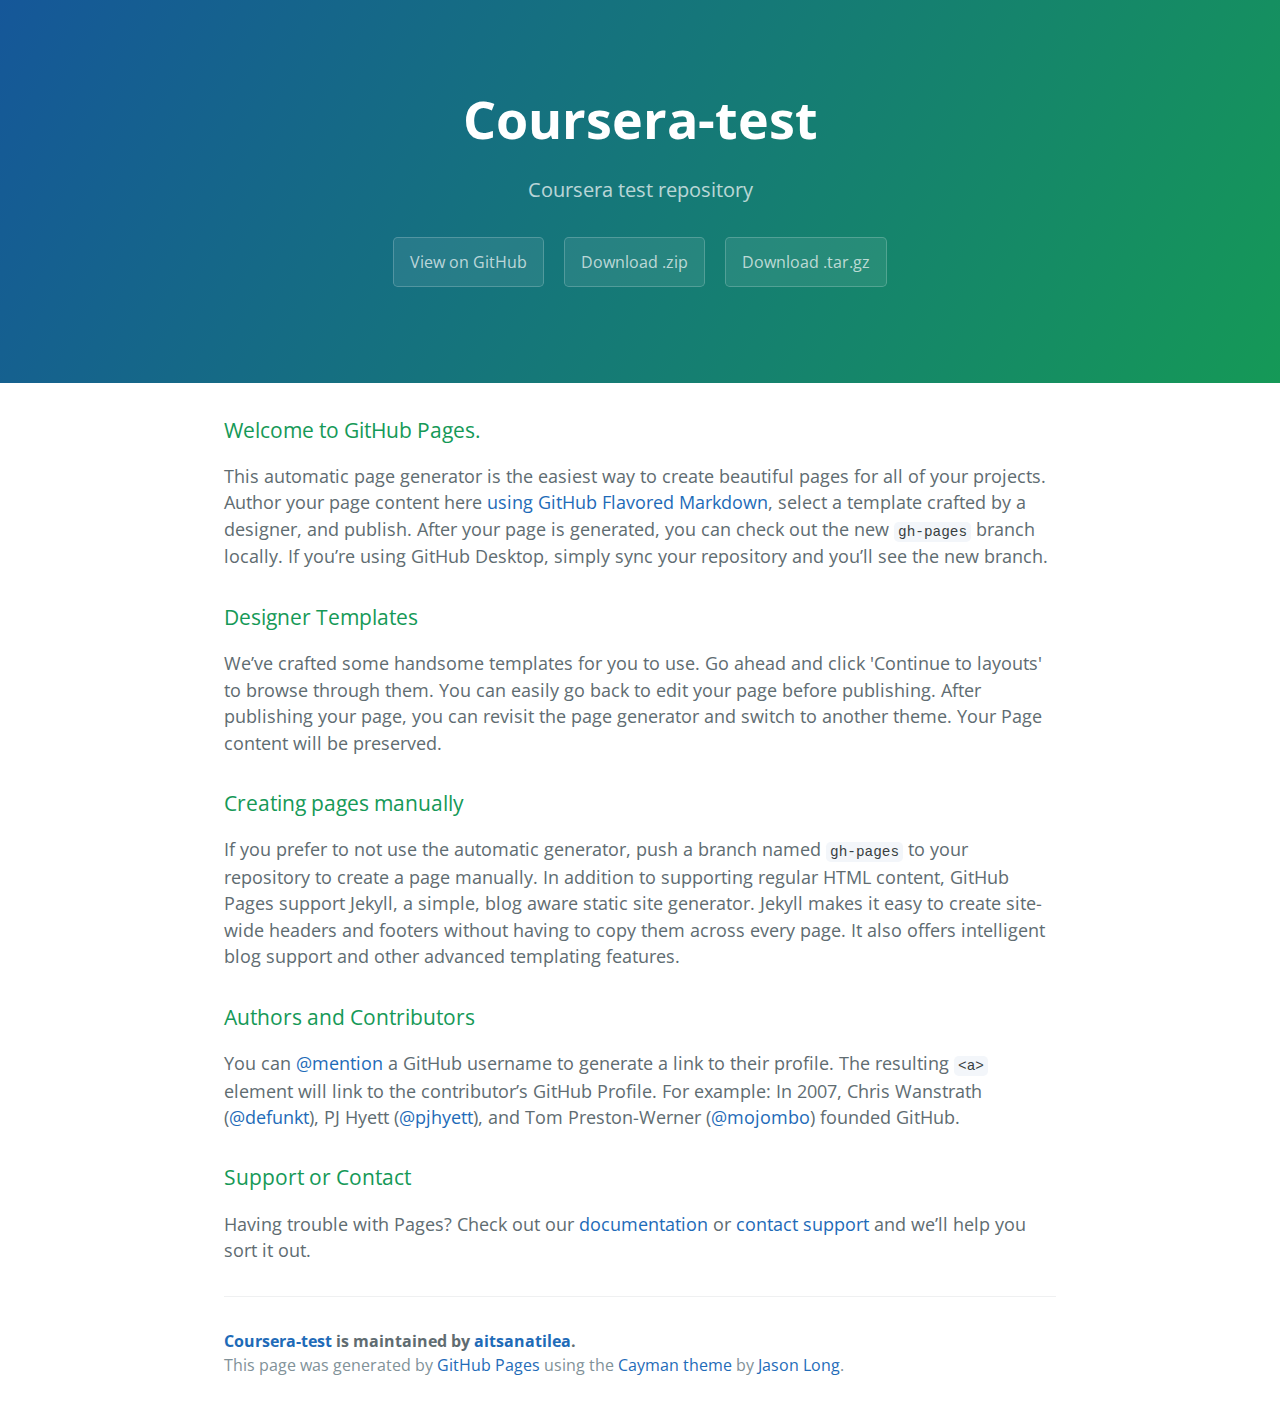
<file: index.html>
<!DOCTYPE html>
<html lang="en-us">
  <head>
    <meta charset="UTF-8">
    <title>Coursera-test by aitsanatilea</title>
    <meta name="viewport" content="width=device-width, initial-scale=1">
    <link rel="stylesheet" type="text/css" href="stylesheets/normalize.css" media="screen">
    <link href='https://fonts.googleapis.com/css?family=Open+Sans:400,700' rel='stylesheet' type='text/css'>
    <link rel="stylesheet" type="text/css" href="stylesheets/stylesheet.css" media="screen">
    <link rel="stylesheet" type="text/css" href="stylesheets/github-light.css" media="screen">
  </head>
  <body>
    <section class="page-header">
      <h1 class="project-name">Coursera-test</h1>
      <h2 class="project-tagline">Coursera test repository</h2>
      <a href="https://github.com/aitsanatilea/coursera-test" class="btn">View on GitHub</a>
      <a href="https://github.com/aitsanatilea/coursera-test/zipball/master" class="btn">Download .zip</a>
      <a href="https://github.com/aitsanatilea/coursera-test/tarball/master" class="btn">Download .tar.gz</a>
    </section>

    <section class="main-content">
      <h3>
<a id="welcome-to-github-pages" class="anchor" href="#welcome-to-github-pages" aria-hidden="true"><span aria-hidden="true" class="octicon octicon-link"></span></a>Welcome to GitHub Pages.</h3>

<p>This automatic page generator is the easiest way to create beautiful pages for all of your projects. Author your page content here <a href="https://guides.github.com/features/mastering-markdown/">using GitHub Flavored Markdown</a>, select a template crafted by a designer, and publish. After your page is generated, you can check out the new <code>gh-pages</code> branch locally. If you’re using GitHub Desktop, simply sync your repository and you’ll see the new branch.</p>

<h3>
<a id="designer-templates" class="anchor" href="#designer-templates" aria-hidden="true"><span aria-hidden="true" class="octicon octicon-link"></span></a>Designer Templates</h3>

<p>We’ve crafted some handsome templates for you to use. Go ahead and click 'Continue to layouts' to browse through them. You can easily go back to edit your page before publishing. After publishing your page, you can revisit the page generator and switch to another theme. Your Page content will be preserved.</p>

<h3>
<a id="creating-pages-manually" class="anchor" href="#creating-pages-manually" aria-hidden="true"><span aria-hidden="true" class="octicon octicon-link"></span></a>Creating pages manually</h3>

<p>If you prefer to not use the automatic generator, push a branch named <code>gh-pages</code> to your repository to create a page manually. In addition to supporting regular HTML content, GitHub Pages support Jekyll, a simple, blog aware static site generator. Jekyll makes it easy to create site-wide headers and footers without having to copy them across every page. It also offers intelligent blog support and other advanced templating features.</p>

<h3>
<a id="authors-and-contributors" class="anchor" href="#authors-and-contributors" aria-hidden="true"><span aria-hidden="true" class="octicon octicon-link"></span></a>Authors and Contributors</h3>

<p>You can <a href="https://help.github.com/articles/basic-writing-and-formatting-syntax/#mentioning-users-and-teams" class="user-mention">@mention</a> a GitHub username to generate a link to their profile. The resulting <code>&lt;a&gt;</code> element will link to the contributor’s GitHub Profile. For example: In 2007, Chris Wanstrath (<a href="https://github.com/defunkt" class="user-mention">@defunkt</a>), PJ Hyett (<a href="https://github.com/pjhyett" class="user-mention">@pjhyett</a>), and Tom Preston-Werner (<a href="https://github.com/mojombo" class="user-mention">@mojombo</a>) founded GitHub.</p>

<h3>
<a id="support-or-contact" class="anchor" href="#support-or-contact" aria-hidden="true"><span aria-hidden="true" class="octicon octicon-link"></span></a>Support or Contact</h3>

<p>Having trouble with Pages? Check out our <a href="https://help.github.com/pages">documentation</a> or <a href="https://github.com/contact">contact support</a> and we’ll help you sort it out.</p>

      <footer class="site-footer">
        <span class="site-footer-owner"><a href="https://github.com/aitsanatilea/coursera-test">Coursera-test</a> is maintained by <a href="https://github.com/aitsanatilea">aitsanatilea</a>.</span>

        <span class="site-footer-credits">This page was generated by <a href="https://pages.github.com">GitHub Pages</a> using the <a href="https://github.com/jasonlong/cayman-theme">Cayman theme</a> by <a href="https://twitter.com/jasonlong">Jason Long</a>.</span>
      </footer>

    </section>

  
  </body>
</html>
</file>
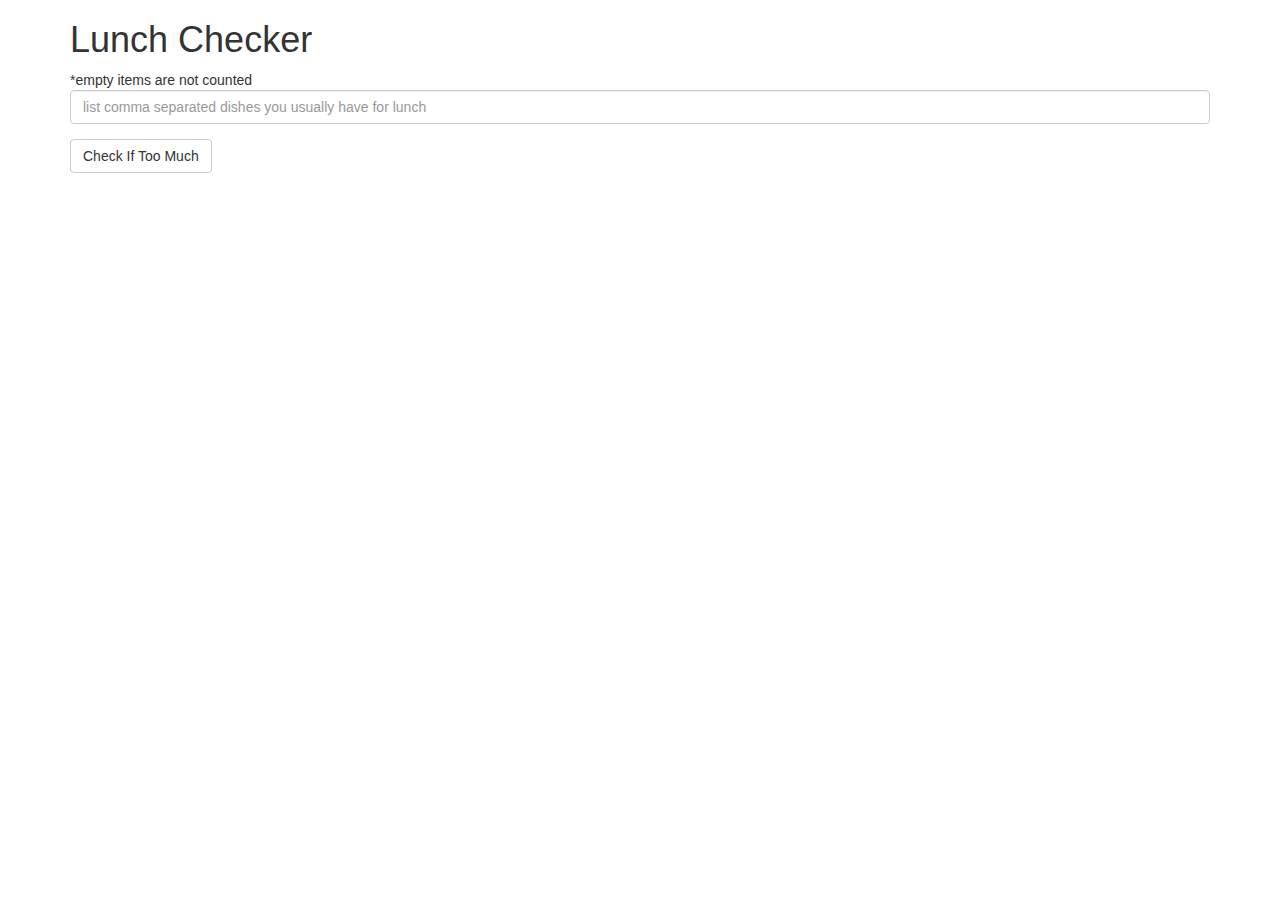
<file: assignment1/index.html>
<!doctype html>
<html lang="en" ng-app='LunchCheck'>
  <head>
    <title>Lunch Checker</title>
    <meta name="viewport" content="width=device-width, initial-scale=1">
    <script src="angular.min.js"></script>
    <script src="app.js"></script>
    <link rel="stylesheet" href="styles/bootstrap.min.css">
    <style>
      .message { font-size: 1.3em; font-weight: bold; }
    </style>
  </head>
<body>
   <div class="container" ng-controller='LunchCheckController'>
     <h1>Lunch Checker</h1>
         <div>*empty items are not counted</div>
         <div class="form-group">
             <input id="lunch-menu" type="text"
             placeholder = "list comma separated dishes you usually have for lunch"
             ng-model="name"
             class="form-control">
         </div>
         <div class="form-group">
             <button class="btn btn-default" ng-click="countItems()">Check If Too Much</button>
         </div>
         <div class="form-group message">
           {{myMessage}}
         </div>
   </div>

</body>
</html>
</file>
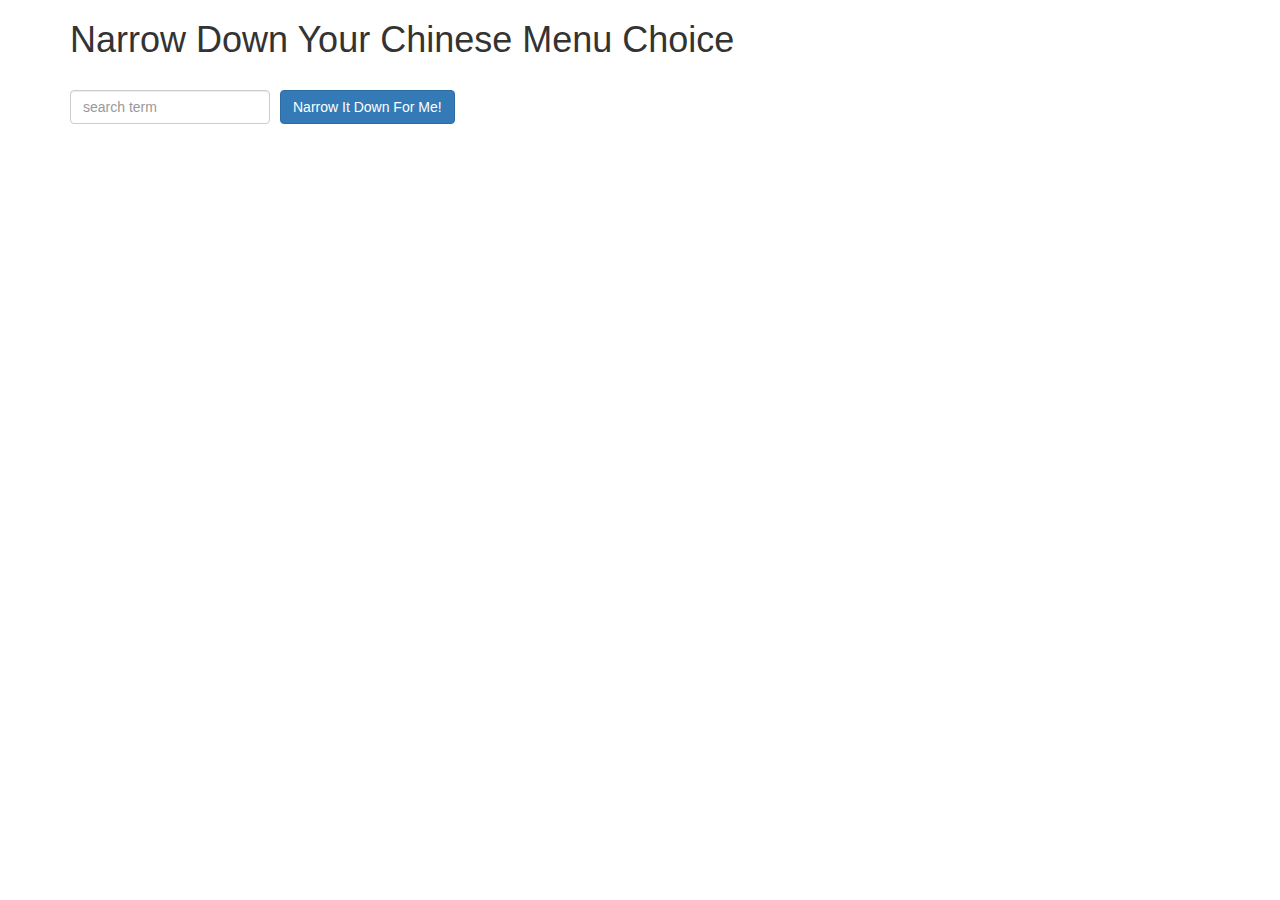
<file: assignment3/index.html>
<!doctype html>
<html ng-app='NarrowItDownApp' lang="en">
  <head>
    <title>Narrow Down Your Menu Choice</title>
    <meta charset="utf-8">
    <meta name="viewport" content="width=device-width, initial-scale=1">
    <link rel="stylesheet" href="styles/bootstrap.min.css">
    <link rel="stylesheet" href="styles/styles.css">
    <script src="angular.min.js"></script>
    <script src="app.js"></script>
  </head>
<body ng-controller = 'NarrowItDownController as ctrl'>
   <div  class="container">
    <h1>Narrow Down Your Chinese Menu Choice</h1>

    <div class="form-group">
      <input type="text" placeholder="search term" class="form-control" ng-model="ctrl.searchTerm">
    </div>
    <div class="form-group narrow-button">
      <button class="btn btn-primary" ng-click="ctrl.getMatchedMenuItems(ctrl.searchTerm)">Narrow It Down For Me!</button>
    </div>
  </div>
  <found-items  found="ctrl.found" on-remove="ctrl.removeItem(index)" message="ctrl.message"></found-items>

</body>
</html>
</file>
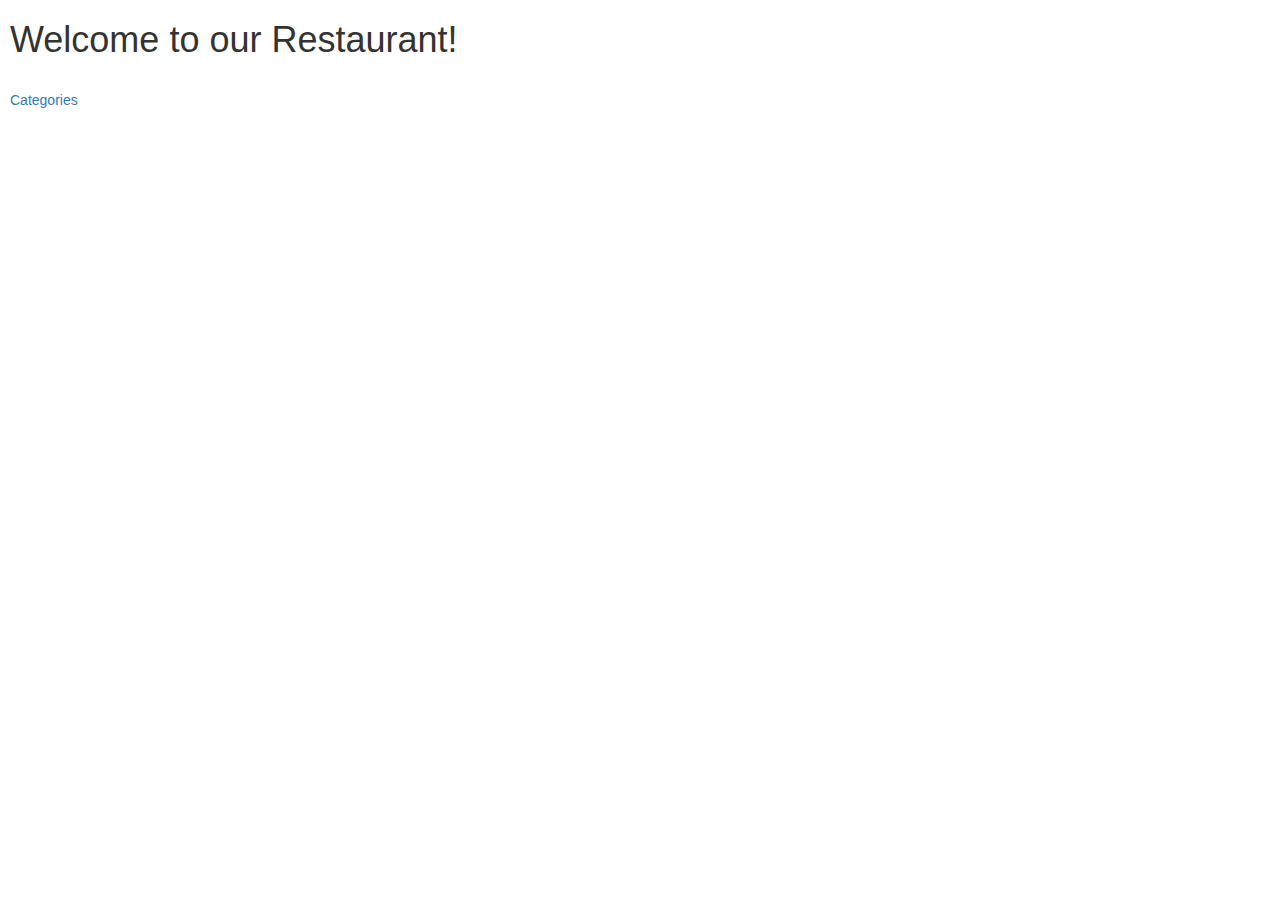
<file: assignment4/index.html>
<!doctype html>
<html ng-app='MenuApp' lang="en">
  <head>
    <title>Welcome to our Restaurant!</title>
    <meta charset="utf-8">
    <meta name="viewport" content="width=device-width, initial-scale=1">
    <link rel="stylesheet" href="styles/bootstrap.min.css">
    <link rel="stylesheet" href="styles/styles.css">
  </head>
<body>
  <ui-view></ui-view>


  <script src="lib/angular.min.js"></script>
  <script src="lib/angular-ui-router.min.js"></script>

  <script src="src/menuapp.module.js"></script>
  <script src="src/data.module.js"></script>
  <script src="src/menudata.service.js"></script>
  <script src="src/categories.component.js"></script>
  <script src="src/items.component.js"></script>
  <script src="src/categories.controller.js"></script>
  <script src="src/items.controller.js"></script>
  <script src="src/routes.config.js"></script>
</body>
</html>
</file>
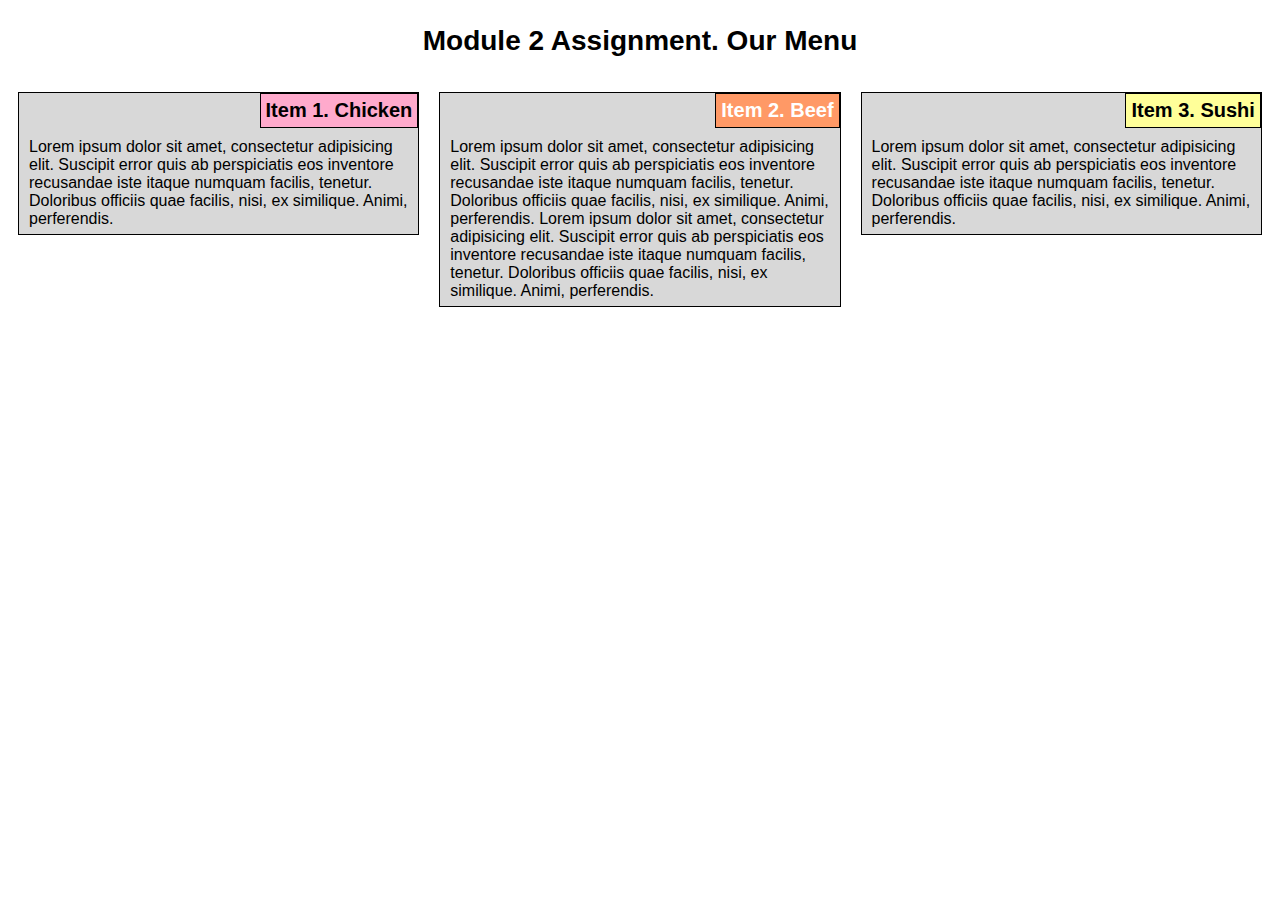
<file: module2-solution/index.html>
<!DOCTYPE html>
<html>
<head>
  <meta charset="utf-8">
  <meta name="viewport" content="width=device-width, initial-scale=1">
  <title>Module 2 Assignment</title>
  <link rel="stylesheet" href="css/style.css">
</head>
<body>
<h1>Module 2 Assignment. Our Menu</h1>
<div class="row">
  <div class="col-lg-4 col-md-6 col-sm-12">
    <div class="container">
  	<p id="p1">Item 1. Chicken</p>
  	<p class="p4">Lorem ipsum dolor sit amet, consectetur adipisicing elit. Suscipit error quis ab perspiciatis eos inventore recusandae iste itaque numquam facilis, tenetur. Doloribus officiis quae facilis, nisi, ex similique. Animi, perferendis.</p> 
  	</div>
  </div>
  <div class="col-lg-4 col-md-6 col-sm-12">
    <div class="container">
  	<p id="p2">Item 2. Beef</p>
  	<p class="p4">Lorem ipsum dolor sit amet, consectetur adipisicing elit. Suscipit error quis ab perspiciatis eos inventore recusandae iste itaque numquam facilis, tenetur. Doloribus officiis quae facilis, nisi, ex similique. Animi, perferendis.
  	Lorem ipsum dolor sit amet, consectetur adipisicing elit. Suscipit error quis ab perspiciatis eos inventore recusandae iste itaque numquam facilis, tenetur. Doloribus officiis quae facilis, nisi, ex similique. Animi, perferendis.</p>
  	</div>
  </div>
  <div class="col-lg-4 col-md-12 col-sm-12">
  <div class="container">
  	<p id="p3">Item 3. Sushi</p>
  	<p class="p4">Lorem ipsum dolor sit amet, consectetur adipisicing elit. Suscipit error quis ab perspiciatis eos inventore recusandae iste itaque numquam facilis, tenetur. Doloribus officiis quae facilis, nisi, ex similique. Animi, perferendis.</p>
  	</div>
  </div>
</div>
</body>
</html>
</file>
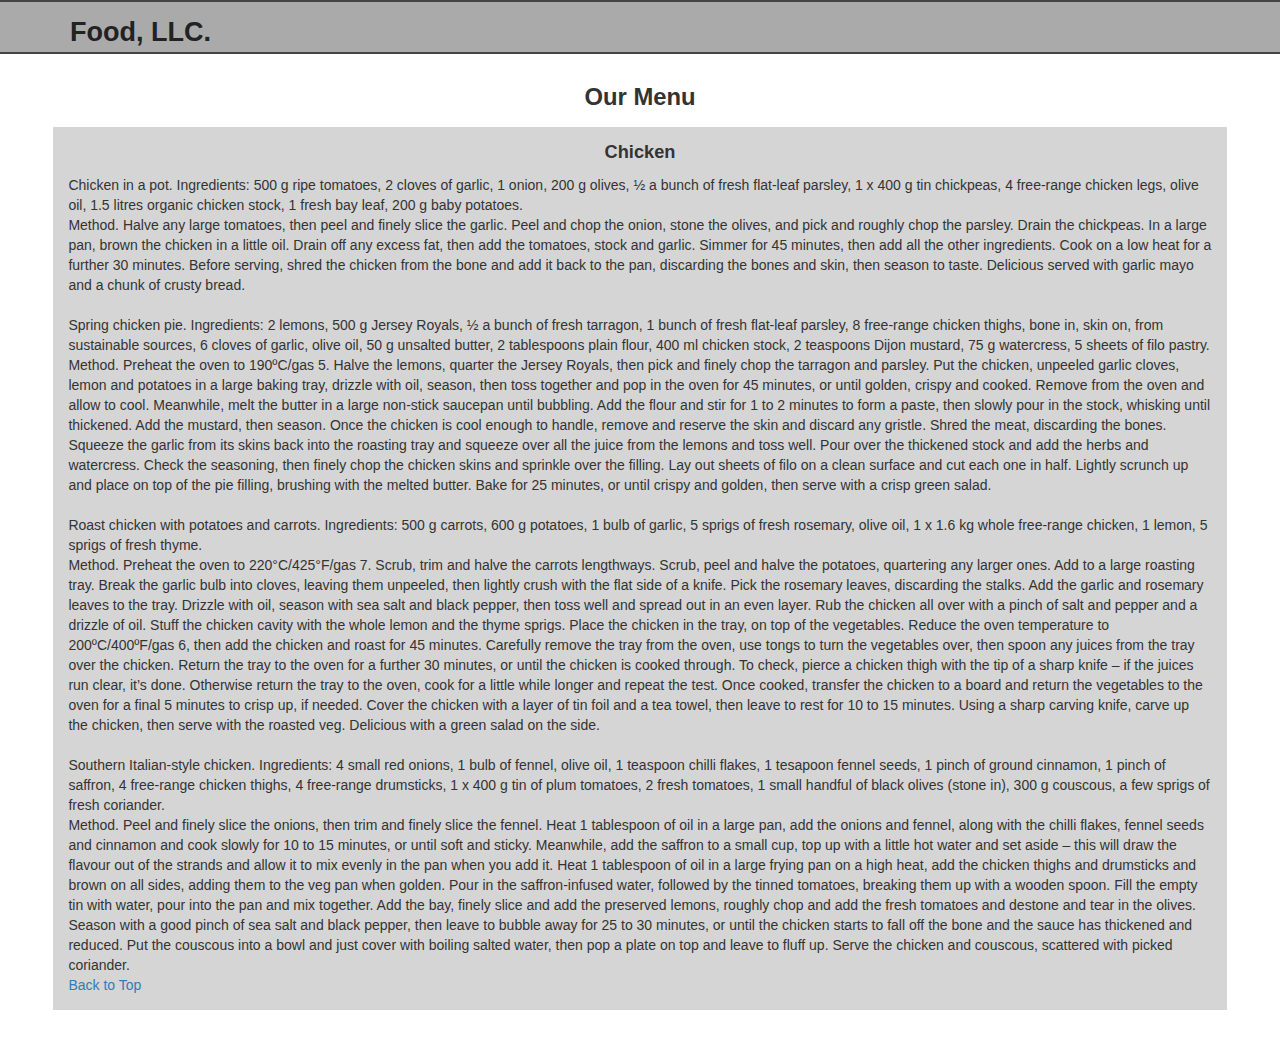
<file: module3-solution/index.html>
<!DOCTYPE html>
<html>
<head>
  <meta charset="utf-8">
  <meta http-equiv="X-UA-Compatible" content="IE=edge">
  <meta name="viewport" content="width=device-width, initial-scale=1">
  <title>Module 3 Assignment</title>
  <link rel="stylesheet" href="css/bootstrap.min.css">
  <link rel="stylesheet" href="css/style.css">
</head>
<body>
  <header>
    <nav id="header-nav" class="navbar navbar-default">
      <div class="container">
        <div class="navbar-header">
          <div class="navbar-brand">
            <a href="index.html" class="pull-left">
              <h1>Food, LLC.</h1>
            </a>
          </div>
          <button type="button" class="navbar-toggle collapsed visible-xs" data-toggle="collapse" data-target="#collapsable-nav" aria-expanded="false">
            <span class="sr-only">Toggle navigation</span>
            <span class="icon-bar"></span>
            <span class="icon-bar"></span>
            <span class="icon-bar"></span>
          </button>
          </div> <!--navbar-header-->
          <div id="collapsable-nav" class="collapse navbar-collapse">
           <ul id="nav-list" class="nav navbar-nav navbar-right hidden-lg hidden-md hidden-sm">
            <li>
              <a href="#menu-item-chicken" class="text-center">Chicken</a>
            </li>
            <li>
              <a href="#" class="text-center">Beef</a>
            </li>
            <li>
              <a href="#" class="text-center">Sushi</a>
            </li>
          </ul><!-- #nav-list -->
        </div><!-- .collapse .navbar-collapse --> 
      </div> <!--container-->
    </nav>
  </header>
  <div  class="main-content container">
    <h2 id="menu-header" class="text-center">Our Menu</h2>
    <section class="row">
      <div id="menu-item-chicken" class="menu-item col-xs-12">
        <h3 class="text-center">Chicken</h3>
        <p>Chicken in a pot. Ingredients: 500 g ripe tomatoes, 2 cloves of garlic, 1 onion, 200 g olives, ½ a bunch of  fresh flat-leaf parsley, 1 x 400 g tin chickpeas, 4 free-range chicken legs, olive oil, 1.5 litres  organic chicken stock, 1 fresh bay leaf, 200 g baby potatoes.<br> Method. Halve any large tomatoes, then peel and finely slice the garlic. Peel and chop the onion, stone the olives, and pick and roughly chop the parsley. Drain the chickpeas. In a large pan, brown the chicken in a little oil. Drain off any excess fat, then add the tomatoes, stock and garlic. Simmer for 45 minutes, then add all the other ingredients. Cook on a low heat for a further 30 minutes. Before serving, shred the chicken from the bone and add it back to the pan, discarding the bones and skin, then season to taste. Delicious served with garlic mayo and a chunk of crusty bread.<br><br>
        Spring chicken pie. Ingredients: 2 lemons, 500 g Jersey Royals, ½ a bunch of  fresh tarragon, 1 bunch of  fresh flat-leaf parsley, 8 free-range chicken thighs, bone in, skin on, from sustainable sources, 6 cloves of garlic, olive oil, 50  g unsalted butter, 2 tablespoons plain flour, 400 ml  chicken stock, 2 teaspoons Dijon mustard, 75  g watercress, 5 sheets of filo pastry.<br>
        Method. Preheat the oven to 190ºC/gas 5. Halve the lemons, quarter the Jersey Royals, then pick and finely chop the tarragon and parsley. Put the chicken, unpeeled garlic cloves, lemon and potatoes in a large baking tray, drizzle with oil, season, then toss together and pop in the oven for 45 minutes, or until golden, crispy and cooked. Remove from the oven and allow to cool. Meanwhile, melt the butter in a large non-stick saucepan until bubbling. Add the flour and stir for 1 to 2 minutes to form a paste, then slowly pour in the stock, whisking until thickened. Add the mustard, then season. Once the chicken is cool enough to handle, remove and reserve the skin and discard any gristle. Shred the meat, discarding the bones. Squeeze the garlic from its skins back into the roasting tray and squeeze over all the juice from the lemons and toss well. Pour over the thickened stock and add the herbs and watercress. Check the seasoning, then finely chop the chicken skins and sprinkle over the filling. Lay out sheets of filo on a clean surface and cut each one in half. Lightly scrunch up and place on top of the pie filling, brushing with the melted butter. Bake for 25 minutes, or until crispy and golden, then serve with a crisp green salad.<br><br>
        Roast chicken with potatoes and carrots. Ingredients: 500 g carrots, 600 g potatoes, 1 bulb of garlic, 5 sprigs of fresh rosemary, olive oil, 1 x 1.6 kg  whole free-range chicken, 1 lemon, 5 sprigs of fresh thyme.<br>
        Method. Preheat the oven to 220°C/425°F/gas 7. Scrub, trim and halve the carrots lengthways. Scrub, peel and halve the potatoes, quartering any larger ones. Add to a large roasting tray. Break the garlic bulb into cloves, leaving them unpeeled, then lightly crush with the flat side of a knife. Pick the rosemary leaves, discarding the stalks. Add the garlic and rosemary leaves to the tray. Drizzle with oil, season with sea salt and black pepper, then toss well and spread out in an even layer. Rub the chicken all over with a pinch of salt and pepper and a drizzle of oil. Stuff the chicken cavity with the whole lemon and the thyme sprigs. Place the chicken in the tray, on top of the vegetables. Reduce the oven temperature to 200ºC/400ºF/gas 6, then add the chicken and roast for 45 minutes. Carefully remove the tray from the oven, use tongs to turn the vegetables over, then spoon any juices from the tray over the chicken. Return the tray to the oven for a further 30 minutes, or until the chicken is cooked through. To check, pierce a chicken thigh with the tip of a sharp knife – if the juices run clear, it’s done. Otherwise return the tray to the oven, cook for a little while longer and repeat the test. Once cooked, transfer the chicken to a board and return the vegetables to the oven for a final 5 minutes to crisp up, if needed. Cover the chicken with a layer of tin foil and a tea towel, then leave to rest for 10 to 15 minutes. Using a sharp carving knife, carve up the chicken, then serve with the roasted veg. Delicious with a green salad on the side.<br><br>
        Southern Italian-style chicken. Ingredients: 4 small red onions, 1 bulb of fennel, olive oil, 1 teaspoon  chilli flakes, 1 tesapoon  fennel seeds, 1 pinch of  ground cinnamon, 1 pinch of  saffron, 4 free-range chicken thighs, 4 free-range drumsticks, 1 x 400 g tin of  plum tomatoes, 2 fresh tomatoes, 1 small handful of  black olives (stone in), 300 g couscous, a few sprigs of fresh coriander.<br>
        Method. Peel and finely slice the onions, then trim and finely slice the fennel. Heat 1 tablespoon of oil in a large pan, add the onions and fennel, along with the chilli flakes, fennel seeds and cinnamon and cook slowly for 10 to 15 minutes, or until soft and sticky. Meanwhile, add the saffron to a small cup, top up with a little hot water and set aside – this will draw the flavour out of the strands and allow it to mix evenly in the pan when you add it. Heat 1 tablespoon of oil in a large frying pan on a high heat, add the chicken thighs and drumsticks and brown on all sides, adding them to the veg pan when golden. Pour in the saffron-infused water, followed by the tinned tomatoes, breaking them up with a wooden spoon. Fill the empty tin with water, pour into the pan and mix together. Add the bay, finely slice and add the preserved lemons, roughly chop and add the fresh tomatoes and destone and tear in the olives. Season with a good pinch of sea salt and black pepper, then leave to bubble away for 25 to 30 minutes, or until the chicken starts to fall off the bone and the sauce has thickened and reduced. Put the couscous into a bowl and just cover with boiling salted water, then pop a plate on top and leave to fluff up. Serve the chicken and couscous, scattered with picked coriander.
        <br> 
        <a href="#menu-header">Back to Top</a>
        </p>
      </div>
    </section>
  </div> <!--end of class="container"-->
  <!-- jQuery (Bootstrap JS plugins depend on it) -->
  <script src="js/jquery-1.12.4.min.js"></script>
  <script src="js/bootstrap.min.js"></script>
</body>
</html>
</file>
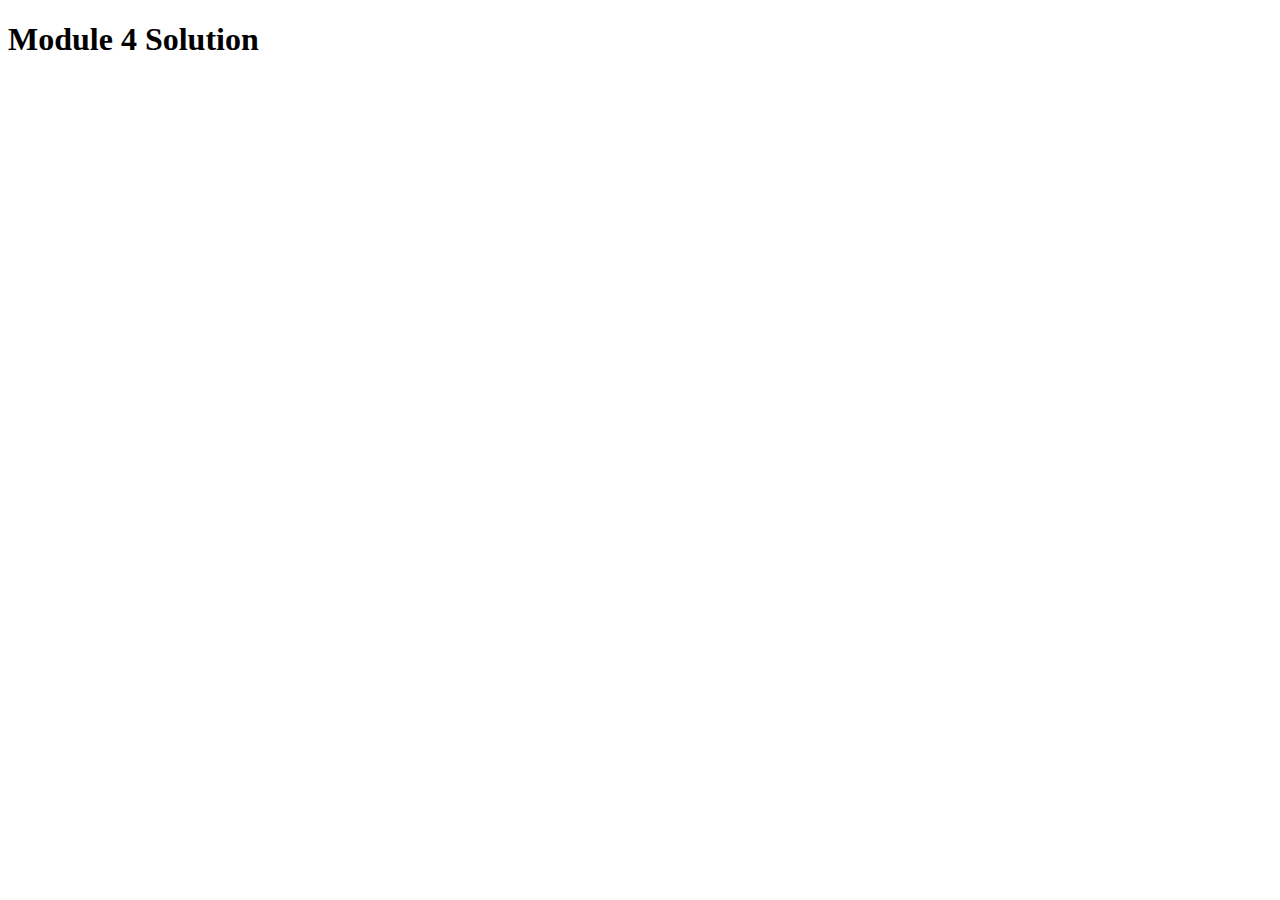
<file: module4-solution/index.html>
<!DOCTYPE html>
<html>
<head>
  <meta charset="utf-8">
  <title>Module 4 Solution</title>
  <script>
    var names = []; // DO NOT REMOVE
  </script>
  <script src="SpeakHello.js"></script>
  <script src="SpeakGoodBye.js"></script>
  <script src="script.js"></script>
</head>
<body>
  <h1>Module 4 Solution</h1>
</body>
</html>
</file>
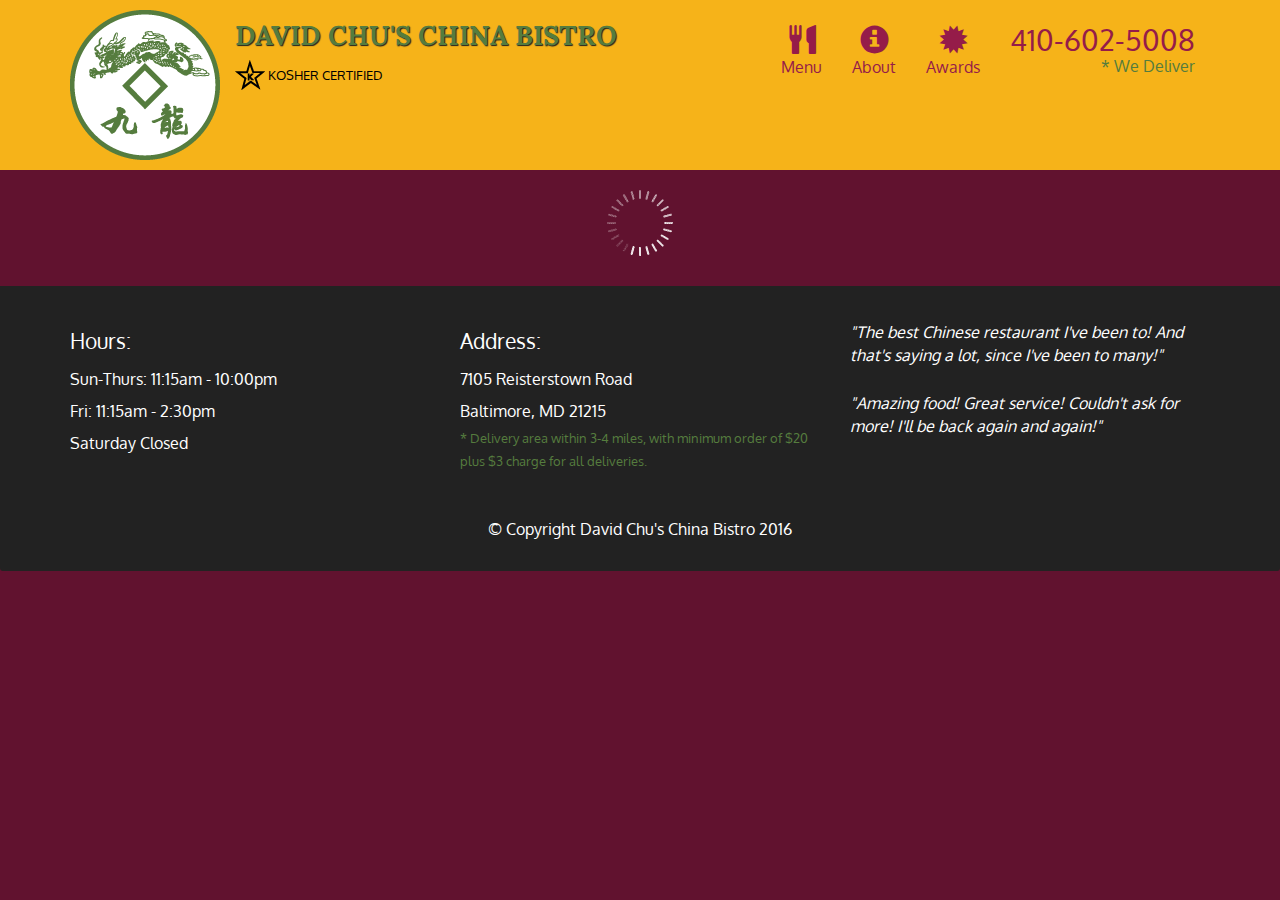
<file: module5-solution/index.html>
<!doctype html>
<html lang="en">
  <head>
    <meta charset="utf-8">
    <meta http-equiv="X-UA-Compatible" content="IE=edge">
    <meta name="viewport" content="width=device-width, initial-scale=1">
    <title>David Chu's China Bistro</title>
    <link rel="stylesheet" href="css/bootstrap.min.css">
    <link rel="stylesheet" href="css/styles.css">
    <link href='https://fonts.googleapis.com/css?family=Oxygen:400,300,700' rel='stylesheet' type='text/css'>
    <link href='https://fonts.googleapis.com/css?family=Lora' rel='stylesheet' type='text/css'>
  </head>
<body>
  <header>
    <nav id="header-nav" class="navbar navbar-default">
      <div class="container">
        <div class="navbar-header">
          <a href="index.html" class="pull-left visible-md visible-lg">
            <div id="logo-img" alt="Logo image"></div>
          </a>

          <div class="navbar-brand">
            <a href="index.html"><h1>David Chu's China Bistro</h1></a>
            <p>
              <img src="images/star-k-logo.png" alt="Kosher certification">
              <span>Kosher Certified</span>
            </p>
          </div>

          <button id="navbarToggle" type="button" class="navbar-toggle collapsed" data-toggle="collapse" data-target="#collapsable-nav" aria-expanded="false">
            <span class="sr-only">Toggle navigation</span>
            <span class="icon-bar"></span>
            <span class="icon-bar"></span>
            <span class="icon-bar"></span>
          </button>
        </div>
        
        <div id="collapsable-nav" class="collapse navbar-collapse">
           <ul id="nav-list" class="nav navbar-nav navbar-right">
            <li id="navHomeButton" class="visible-xs active">
              <a href="index.html">
                <span class="glyphicon glyphicon-home"></span> Home</a>
            </li>
            <li id="navMenuButton">
              <a href="#" onclick="$dc.loadMenuCategories();">
                <span class="glyphicon glyphicon-cutlery"></span><br class="hidden-xs"> Menu</a>
            </li>
            <li>
              <a href="#">
                <span class="glyphicon glyphicon-info-sign"></span><br class="hidden-xs"> About</a>
            </li>
            <li>
              <a href="#">
                <span class="glyphicon glyphicon-certificate"></span><br class="hidden-xs"> Awards</a>
            </li>
            <li id="phone" class="hidden-xs">
              <a href="tel:410-602-5008">
                <span>410-602-5008</span></a><div>* We Deliver</div>
            </li>
          </ul><!-- #nav-list -->
        </div><!-- .collapse .navbar-collapse -->
      </div><!-- .container -->
    </nav><!-- #header-nav -->
  </header>

  <div id="call-btn" class="visible-xs">
    <a class="btn" href="tel:410-602-5008">
    <span class="glyphicon glyphicon-earphone"></span>
    410-602-5008
    </a>
  </div>
  <div id="xs-deliver" class="text-center visible-xs">* We Deliver</div>

  <div id="main-content" class="container"></div>

  <footer class="panel-footer">
    <div class="container">
      <div class="row">
        <section id="hours" class="col-sm-4">
          <span>Hours:</span><br>
          Sun-Thurs: 11:15am - 10:00pm<br>
          Fri: 11:15am - 2:30pm<br>
          Saturday Closed
          <hr class="visible-xs">
        </section>
        <section id="address" class="col-sm-4">
          <span>Address:</span><br>
          7105 Reisterstown Road<br>
          Baltimore, MD 21215
          <p>* Delivery area within 3-4 miles, with minimum order of $20 plus $3 charge for all deliveries.</p>
          <hr class="visible-xs">
        </section>
        <section id="testimonials" class="col-sm-4">
          <p>"The best Chinese restaurant I've been to! And that's saying a lot, since I've been to many!"</p>
          <p>"Amazing food! Great service! Couldn't ask for more! I'll be back again and again!"</p>
        </section>
      </div>
      <div class="text-center">&copy; Copyright David Chu's China Bistro 2016</div>
    </div>
  </footer>

  <!-- jQuery (Bootstrap JS plugins depend on it) -->
  <script src="js/jquery-2.1.4.min.js"></script>
  <script src="js/bootstrap.min.js"></script>
  <script src="js/ajax-utils.js"></script>
  <script src="js/script.js"></script>
</body>
</html>
</file>
<file: stylesheets/stylesheet.css>
* {
  box-sizing: border-box; }

body {
  padding: 0;
  margin: 0;
  font-family: "Open Sans", "Helvetica Neue", Helvetica, Arial, sans-serif;
  font-size: 16px;
  line-height: 1.5;
  color: #606c71; }

a {
  color: #1e6bb8;
  text-decoration: none; }
  a:hover {
    text-decoration: underline; }

.btn {
  display: inline-block;
  margin-bottom: 1rem;
  color: rgba(255, 255, 255, 0.7);
  background-color: rgba(255, 255, 255, 0.08);
  border-color: rgba(255, 255, 255, 0.2);
  border-style: solid;
  border-width: 1px;
  border-radius: 0.3rem;
  transition: color 0.2s, background-color 0.2s, border-color 0.2s; }
  .btn + .btn {
    margin-left: 1rem; }

.btn:hover {
  color: rgba(255, 255, 255, 0.8);
  text-decoration: none;
  background-color: rgba(255, 255, 255, 0.2);
  border-color: rgba(255, 255, 255, 0.3); }

@media screen and (min-width: 64em) {
  .btn {
    padding: 0.75rem 1rem; } }

@media screen and (min-width: 42em) and (max-width: 64em) {
  .btn {
    padding: 0.6rem 0.9rem;
    font-size: 0.9rem; } }

@media screen and (max-width: 42em) {
  .btn {
    display: block;
    width: 100%;
    padding: 0.75rem;
    font-size: 0.9rem; }
    .btn + .btn {
      margin-top: 1rem;
      margin-left: 0; } }

.page-header {
  color: #fff;
  text-align: center;
  background-color: #159957;
  background-image: linear-gradient(120deg, #155799, #159957); }

@media screen and (min-width: 64em) {
  .page-header {
    padding: 5rem 6rem; } }

@media screen and (min-width: 42em) and (max-width: 64em) {
  .page-header {
    padding: 3rem 4rem; } }

@media screen and (max-width: 42em) {
  .page-header {
    padding: 2rem 1rem; } }

.project-name {
  margin-top: 0;
  margin-bottom: 0.1rem; }

@media screen and (min-width: 64em) {
  .project-name {
    font-size: 3.25rem; } }

@media screen and (min-width: 42em) and (max-width: 64em) {
  .project-name {
    font-size: 2.25rem; } }

@media screen and (max-width: 42em) {
  .project-name {
    font-size: 1.75rem; } }

.project-tagline {
  margin-bottom: 2rem;
  font-weight: normal;
  opacity: 0.7; }

@media screen and (min-width: 64em) {
  .project-tagline {
    font-size: 1.25rem; } }

@media screen and (min-width: 42em) and (max-width: 64em) {
  .project-tagline {
    font-size: 1.15rem; } }

@media screen and (max-width: 42em) {
  .project-tagline {
    font-size: 1rem; } }

.main-content :first-child {
  margin-top: 0; }
.main-content img {
  max-width: 100%; }
.main-content h1, .main-content h2, .main-content h3, .main-content h4, .main-content h5, .main-content h6 {
  margin-top: 2rem;
  margin-bottom: 1rem;
  font-weight: normal;
  color: #159957; }
.main-content p {
  margin-bottom: 1em; }
.main-content code {
  padding: 2px 4px;
  font-family: Consolas, "Liberation Mono", Menlo, Courier, monospace;
  font-size: 0.9rem;
  color: #383e41;
  background-color: #f3f6fa;
  border-radius: 0.3rem; }
.main-content pre {
  padding: 0.8rem;
  margin-top: 0;
  margin-bottom: 1rem;
  font: 1rem Consolas, "Liberation Mono", Menlo, Courier, monospace;
  color: #567482;
  word-wrap: normal;
  background-color: #f3f6fa;
  border: solid 1px #dce6f0;
  border-radius: 0.3rem; }
  .main-content pre > code {
    padding: 0;
    margin: 0;
    font-size: 0.9rem;
    color: #567482;
    word-break: normal;
    white-space: pre;
    background: transparent;
    border: 0; }
.main-content .highlight {
  margin-bottom: 1rem; }
  .main-content .highlight pre {
    margin-bottom: 0;
    word-break: normal; }
.main-content .highlight pre, .main-content pre {
  padding: 0.8rem;
  overflow: auto;
  font-size: 0.9rem;
  line-height: 1.45;
  border-radius: 0.3rem; }
.main-content pre code, .main-content pre tt {
  display: inline;
  max-width: initial;
  padding: 0;
  margin: 0;
  overflow: initial;
  line-height: inherit;
  word-wrap: normal;
  background-color: transparent;
  border: 0; }
  .main-content pre code:before, .main-content pre code:after, .main-content pre tt:before, .main-content pre tt:after {
    content: normal; }
.main-content ul, .main-content ol {
  margin-top: 0; }
.main-content blockquote {
  padding: 0 1rem;
  margin-left: 0;
  color: #819198;
  border-left: 0.3rem solid #dce6f0; }
  .main-content blockquote > :first-child {
    margin-top: 0; }
  .main-content blockquote > :last-child {
    margin-bottom: 0; }
.main-content table {
  display: block;
  width: 100%;
  overflow: auto;
  word-break: normal;
  word-break: keep-all; }
  .main-content table th {
    font-weight: bold; }
  .main-content table th, .main-content table td {
    padding: 0.5rem 1rem;
    border: 1px solid #e9ebec; }
.main-content dl {
  padding: 0; }
  .main-content dl dt {
    padding: 0;
    margin-top: 1rem;
    font-size: 1rem;
    font-weight: bold; }
  .main-content dl dd {
    padding: 0;
    margin-bottom: 1rem; }
.main-content hr {
  height: 2px;
  padding: 0;
  margin: 1rem 0;
  background-color: #eff0f1;
  border: 0; }

@media screen and (min-width: 64em) {
  .main-content {
    max-width: 64rem;
    padding: 2rem 6rem;
    margin: 0 auto;
    font-size: 1.1rem; } }

@media screen and (min-width: 42em) and (max-width: 64em) {
  .main-content {
    padding: 2rem 4rem;
    font-size: 1.1rem; } }

@media screen and (max-width: 42em) {
  .main-content {
    padding: 2rem 1rem;
    font-size: 1rem; } }

.site-footer {
  padding-top: 2rem;
  margin-top: 2rem;
  border-top: solid 1px #eff0f1; }

.site-footer-owner {
  display: block;
  font-weight: bold; }

.site-footer-credits {
  color: #819198; }

@media screen and (min-width: 64em) {
  .site-footer {
    font-size: 1rem; } }

@media screen and (min-width: 42em) and (max-width: 64em) {
  .site-footer {
    font-size: 1rem; } }

@media screen and (max-width: 42em) {
  .site-footer {
    font-size: 0.9rem; } }
</file>
<file: stylesheets/github-light.css>
/*
The MIT License (MIT)

Copyright (c) 2015 GitHub, Inc.

Permission is hereby granted, free of charge, to any person obtaining a copy
of this software and associated documentation files (the "Software"), to deal
in the Software without restriction, including without limitation the rights
to use, copy, modify, merge, publish, distribute, sublicense, and/or sell
copies of the Software, and to permit persons to whom the Software is
furnished to do so, subject to the following conditions:

The above copyright notice and this permission notice shall be included in all
copies or substantial portions of the Software.

THE SOFTWARE IS PROVIDED "AS IS", WITHOUT WARRANTY OF ANY KIND, EXPRESS OR
IMPLIED, INCLUDING BUT NOT LIMITED TO THE WARRANTIES OF MERCHANTABILITY,
FITNESS FOR A PARTICULAR PURPOSE AND NONINFRINGEMENT. IN NO EVENT SHALL THE
AUTHORS OR COPYRIGHT HOLDERS BE LIABLE FOR ANY CLAIM, DAMAGES OR OTHER
LIABILITY, WHETHER IN AN ACTION OF CONTRACT, TORT OR OTHERWISE, ARISING FROM,
OUT OF OR IN CONNECTION WITH THE SOFTWARE OR THE USE OR OTHER DEALINGS IN THE
SOFTWARE.

*/

.pl-c /* comment */ {
  color: #969896;
}

.pl-c1      /* constant, markup.raw, meta.diff.header, meta.module-reference, meta.property-name, support, support.constant, support.variable, variable.other.constant */,
.pl-s .pl-v /* string variable */ {
  color: #0086b3;
}

.pl-e  /* entity */,
.pl-en /* entity.name */ {
  color: #795da3;
}

.pl-s .pl-s1 /* string source */,
.pl-smi      /* storage.modifier.import, storage.modifier.package, storage.type.java, variable.other, variable.parameter.function */ {
  color: #333;
}

.pl-ent /* entity.name.tag */ {
  color: #63a35c;
}

.pl-k /* keyword, storage, storage.type */ {
  color: #a71d5d;
}

.pl-pds              /* punctuation.definition.string, string.regexp.character-class */,
.pl-s                /* string */,
.pl-s .pl-pse .pl-s1 /* string punctuation.section.embedded source */,
.pl-sr               /* string.regexp */,
.pl-sr .pl-cce       /* string.regexp constant.character.escape */,
.pl-sr .pl-sra       /* string.regexp string.regexp.arbitrary-repitition */,
.pl-sr .pl-sre       /* string.regexp source.ruby.embedded */ {
  color: #183691;
}

.pl-v /* variable */ {
  color: #ed6a43;
}

.pl-id /* invalid.deprecated */ {
  color: #b52a1d;
}

.pl-ii /* invalid.illegal */ {
  background-color: #b52a1d;
  color: #f8f8f8;
}

.pl-sr .pl-cce /* string.regexp constant.character.escape */ {
  color: #63a35c;
  font-weight: bold;
}

.pl-ml /* markup.list */ {
  color: #693a17;
}

.pl-mh        /* markup.heading */,
.pl-mh .pl-en /* markup.heading entity.name */,
.pl-ms        /* meta.separator */ {
  color: #1d3e81;
  font-weight: bold;
}

.pl-mq /* markup.quote */ {
  color: #008080;
}

.pl-mi /* markup.italic */ {
  color: #333;
  font-style: italic;
}

.pl-mb /* markup.bold */ {
  color: #333;
  font-weight: bold;
}

.pl-md /* markup.deleted, meta.diff.header.from-file */ {
  background-color: #ffecec;
  color: #bd2c00;
}

.pl-mi1 /* markup.inserted, meta.diff.header.to-file */ {
  background-color: #eaffea;
  color: #55a532;
}

.pl-mdr /* meta.diff.range */ {
  color: #795da3;
  font-weight: bold;
}

.pl-mo /* meta.output */ {
  color: #1d3e81;
}
</file>
<file: assignment3/styles/styles.css>
h1 {
  margin-bottom: 30px;
}
input[type="text"] {
  width: 200px;
  float: left;
}
.message{
  font-weight: bold;
}
.narrow-button {
  float: left;
  margin-left: 10px;
}
.loader {
  display: none;
  margin-left: 5px;
  font-size: 10px;
  float: left;
  border-top: 1.1em solid rgba(147, 147, 147, 0.2);
  border-right: 1.1em solid rgba(147, 147, 147, 0.2);
  border-bottom: 1.1em solid rgba(147, 147, 147, 0.2);
  border-left: 1.1em solid #676767;
  -webkit-transform: translateZ(0);
  -ms-transform: translateZ(0);
  transform: translateZ(0);
  -webkit-animation: load8 1.1s infinite linear;
  animation: load8 1.1s infinite linear;
}
.loader,
.loader:after {
  border-radius: 50%;
  width: 3em;
  height: 3em;
}
@-webkit-keyframes load8 {
  0% {
    -webkit-transform: rotate(0deg);
    transform: rotate(0deg);
  }
  100% {
    -webkit-transform: rotate(360deg);
    transform: rotate(360deg);
  }
}
@keyframes load8 {
  0% {
    -webkit-transform: rotate(0deg);
    transform: rotate(0deg);
  }
  100% {
    -webkit-transform: rotate(360deg);
    transform: rotate(360deg);
  }
}
</file>
<file: assignment4/styles/styles.css>
h1 {
  margin-bottom: 30px;
  margin-left: 10px;
}

.category-div {
  margin-left: 10px;
}

.loader {
  display: none;
  margin-left: 5px;
  font-size: 10px;
  float: left;
  border-top: 1.1em solid rgba(147, 147, 147, 0.2);
  border-right: 1.1em solid rgba(147, 147, 147, 0.2);
  border-bottom: 1.1em solid rgba(147, 147, 147, 0.2);
  border-left: 1.1em solid #676767;
  -webkit-transform: translateZ(0);
  -ms-transform: translateZ(0);
  transform: translateZ(0);
  -webkit-animation: load8 1.1s infinite linear;
  animation: load8 1.1s infinite linear;
}
.loader,
.loader:after {
  border-radius: 50%;
  width: 3em;
  height: 3em;
}
@-webkit-keyframes load8 {
  0% {
    -webkit-transform: rotate(0deg);
    transform: rotate(0deg);
  }
  100% {
    -webkit-transform: rotate(360deg);
    transform: rotate(360deg);
  }
}
@keyframes load8 {
  0% {
    -webkit-transform: rotate(0deg);
    transform: rotate(0deg);
  }
  100% {
    -webkit-transform: rotate(360deg);
    transform: rotate(360deg);
  }
}
</file>
<file: module2-solution/css/style.css>
* {
	box-sizing: border-box;
 	margin-top: 0;
	font-family: Helvetica;
 
}
.row {
	width: 100%;
}
@media (min-width: 992px){
	.col-lg-1, .col-lg-2, .col-lg-3, .col-lg-4, .col-lg-5, .col-lg-6, .col-lg-7, .col-lg-8, .col-lg-9, .col-lg-10, .col-lg-11, .col-lg-12 {
    float: left;
  }
  .col-lg-1 {
    width: 8.33%;
  }
  .col-lg-2 {
    width: 16.66%;
  }
  .col-lg-3 {
    width: 25%;
  }
  .col-lg-4 {
    width: 33.33%;
  }
  .col-lg-5 {
    width: 41.66%;
  }
  .col-lg-6 {
    width: 50%;
  }
  .col-lg-7 {
    width: 58.33%;
  }
  .col-lg-8 {
    width: 66.66%;
  }
  .col-lg-9 {
    width: 74.99%;
  }
  .col-lg-10 {
    width: 83.33%;
  }
  .col-lg-11 {
    width: 91.66%;
  }
  .col-lg-12 {
    width: 100%;
  }
}
@media (min-width: 768px) and (max-width: 991px){
	.col-md-1, .col-md-2, .col-md-3, .col-md-4, .col-md-5, .col-md-6, .col-md-7, .col-md-8, .col-md-9, .col-md-10, .col-md-11, .col-md-12 {
    float: left;
  }
  .col-md-1 {
    width: 8.33%;
  }
  .col-md-2 {
    width: 16.66%;
  }
  .col-md-3 {
    width: 25%;
  }
  .col-md-4 {
    width: 33.33%;
  }
  .col-md-5 {
    width: 41.66%;
  }
  .col-md-6 {
    width: 50%;
  }
  .col-md-7 {
    width: 58.33%;
  }
  .col-md-8 {
    width: 66.66%;
  }
  .col-md-9 {
    width: 74.99%;
  }
  .col-md-10 {
    width: 83.33%;
  }
  .col-md-11 {
    width: 91.66%;
  }
  .col-md-12 {
    width: 100%;
  }
}
@media (max-width: 767px){
	.col-sm-1, .col-sm-2, .col-sm-3, .col-sm-4, .col-sm-5, .col-sm-6, .col-sm-7, .col-sm-8, .col-sm-9, .col-sm-10, .col-sm-11, .col-sm-12 {
    float: left;
  }
  .col-sm-1 {
    width: 8.33%;
  }
  .col-sm-2 {
    width: 16.66%;
  }
  .col-sm-3 {
    width: 25%;
  }
  .col-sm-4 {
    width: 33.33%;
  }
  .col-sm-5 {
    width: 41.66%;
  }
  .col-sm-6 {
    width: 50%;
  }
  .col-sm-7 {
    width: 58.33%;
  }
  .col-sm-8 {
    width: 66.66%;
  }
  .col-sm-9 {
    width: 74.99%;
  }
  .col-sm-10 {
    width: 83.33%;
  }
  .col-sm-11 {
    width: 91.66%;
  }
  .col-sm-12 {
    width: 100%;
  }
}

h1 {
	margin-top: 25px;
	margin-bottom: 25px;
	text-align: center;
	font-size: 1.75em;
}

div.container {
	background-color: #D8D8D8;
	position: relative; 
	margin: 10px;
	padding: 5px 5px 20px 5px;
	border: 1px solid black;
}

p{
	padding: 5px;
	font-size: 1.25em;
}
#p1{
	position: absolute;
	top: 0;
	right: 0;
	border: 1px solid black;
	background-color: #FFAACC;
	font-weight: bold;
}
#p2{
	position: absolute;
	top: 0;
	right: 0;
	border: 1px solid black;
	background-color: #FF9966;
	color: white;
	font-weight: bold;
}
#p3{
	position: absolute;
	top: 0;
	right: 0;
	border: 1px solid black;
	background-color: #FFFF99;
	font-weight: bold;
}
.p4{
	position: relative;
	top: 35px;
	font-size: 1em;
}
</file>
<file: module3-solution/css/style.css>
body {
  font-size: 14px;
}
/** HEADER **/
#header-nav {
  background-color: #AAA;
  border-radius: 0;
  border:0;
  border-top: 2px solid #444;
  border-bottom: 2px solid #444;
}
.navbar-brand {
  padding-top: 20px;
}
.navbar-brand h1 { /* Restaurant name */
  font-size: 1.5em;
  font-weight: bold;
  margin-top: 0;
  margin-bottom: 0;
  padding-bottom: 10px;
  line-height: .75;
  color: #222;
}
.navbar-brand a:hover, .navbar-brand a:focus {
  text-decoration: none;
}
#nav-list { 
  margin-top: 0px;
  margin-bottom: 0px;
}
#nav-list a {
  color: #222;
  font-size: 1.2em;
  background-color: #E5E5E5;
  border: 0;
  border-top: 2px solid #444;
}
#nav-list a:hover {
  background: #B9B9B9;
}
#nav-list a span{
  font-size: 1em;
  margin-right: 5px;
  }
#collapsable-nav { /* Collapsed nav */
    border-top: 0;
}
.navbar-header .icon-bar {
  border: 1px solid #444;
}
.navbar-header button.navbar-toggle {
  clear: both;
  margin-top: -40px;
  border: 2px solid #444;
}
.navbar-header button.navbar-toggle:active{
border: 3px solid #333;
}
/* END HEADER */

.main-content h2{
  font-size: 1.7em;
  font-weight: bold;
  margin-top: 0;
  margin-bottom: 0.7em;
  padding-top: 10px;
}
.menu-item{
  margin-top: 0px;
  margin-bottom: 20px;
}
.menu-item p{
  background: #D5D5D5;
  padding: 15px;
  margin-top: -2px;
}
.menu-item h3{
  margin-bottom: 0;
  margin-top: 0;
  background: #D5D5D5;
  padding: 15px 15px 0px 15px;
  font-size: 1.3em;
  font-weight: bold;
}
.main-content.container {
  width: 94%;
}

/*Media queries*/

/********** Extra small devices only **********/
@media (max-width: 767px) {
  /* Header */
  .navbar-brand {
    padding-top: 10px;
  }
  .navbar-brand h1 { /* Restaurant name */
    padding-top: 10px;
   
  }
}
@media (max-width: 480px) {
  .navbar-brand h1 { 
    font-size: 6vw; 
  }
}
</file>
<file: module5-solution/css/styles.css>
body {
  font-size: 16px;
  color: #fff;
  background-color: #61122f;
  font-family: 'Oxygen', sans-serif;
}

/** HEADER **/
#header-nav {
  background-color: #f6b319;
  border-radius: 0;
  border: 0;
}

#logo-img {
  background: url('../images/restaurant-logo_large.png') no-repeat;
  width: 150px;
  height: 150px;
  margin: 10px 15px 10px 0;
}

.navbar-brand {
  padding-top: 25px;
}
.navbar-brand h1 { /* Restaurant name */
  font-family: 'Lora', serif;
  color: #557c3e;
  font-size: 1.5em;
  text-transform: uppercase;
  font-weight: bold;
  text-shadow: 1px 1px 1px #222;
  margin-top: 0;
  margin-bottom: 0;
  line-height: .75;
}
.navbar-brand a:hover, .navbar-brand a:focus {
  text-decoration: none;
}
.navbar-brand p { /* Kosher cert */
  color: #000;
  text-transform: uppercase;
  font-size: .7em;
  margin-top: 15px;
}
.navbar-brand p span { /* Star-K */
  vertical-align: middle;
}

#nav-list {
  margin-top: 10px;
}
#nav-list a {
  color: #951C49;
  text-align: center;
}
#nav-list a:hover {
  background: #E7E7E7;
}
#nav-list a span {
  font-size: 1.8em;
}

#phone {
  margin-top: 5px;
}
#phone a { /* Phone number */
  text-align: right;
  padding-bottom: 0;
}
#phone div { /* We Deliver */
  color: #557c3e;
  text-align: right;
  padding-right: 15px;
}

.navbar-header button.navbar-toggle, .navbar-header .icon-bar {
  border: 1px solid #61122f;
}
.navbar-header button.navbar-toggle {
  clear: both;
  margin-top: -30px;
}
/* END HEADER */

/* FOOTER */
.panel-footer {
  margin-top: 30px;
  padding-top: 35px;
  padding-bottom: 30px;
  background-color: #222;
  border-top: 0;
}
.panel-footer div.row {
  margin-bottom: 35px;
}
#hours, #address {
  line-height: 2;
}
#hours > span, #address > span {
  font-size: 1.3em;
}
#address p {
  color: #557c3e;
  font-size: .8em;
  line-height: 1.8;
}
#testimonials {
  font-style: italic;
}
#testimonials p:nth-child(2) {
  margin-top: 25px;
}
/* END FOOTER */



/* HOME PAGE */
.container .jumbotron {
  box-shadow: 0 0 50px #3F0C1F;
  border: 2px solid #3F0C1F;
}

#menu-tile, #specials-tile, #map-tile {
  height: 250px;
  width: 100%;
  margin-bottom: 15px;
  position: relative;
  border: 2px solid #3F0C1F;
  overflow: hidden;
}
#menu-tile:hover, #specials-tile:hover, #map-tile:hover {
  box-shadow: 0 1px 5px 1px #cccccc;
}
#menu-tile {
  background: url('../images/menu-tile.jpg') no-repeat;
  background-position: center;
}
#specials-tile {
  background: url('../images/specials-tile.jpg') no-repeat;
  background-position: center;
}
#menu-tile span, #specials-tile span, #map-tile span {
  position: absolute;
  bottom: 0;
  right: 0;
  width: 100%;
  text-align: center;
  font-size: 1.6em;
  text-transform: uppercase;
  background-color: #000;
  color: #fff;
  opacity: .8;
}
/* END HOME PAGE */

/* MENU CATEGORIES PAGE */
.category-tile { 
  position: relative;
  border: 2px solid #3F0C1F;
  overflow: hidden;
  width: 200px;
  height: 200px;
  margin: 0 auto 15px;
}
.category-tile span {
  position: absolute;
  bottom: 0;
  right: 0;
  width: 100%;
  text-align: center;
  font-size: 1.2em;
  text-transform: uppercase;
  background-color: #000;
  color: #fff;
  opacity: .8;
}
.category-tile:hover {
  box-shadow: 0 1px 5px 1px #cccccc;
}

#menu-categories-title + div {
  margin-bottom: 50px;
}
/* END MENU CATEGORIES PAGE */

/* SINGLE CATEGORY PAGE */
.menu-item-tile {
  margin-bottom: 25px;
}
.menu-item-tile hr {
  width: 80%;
}
.menu-item-tile .menu-item-price {
  font-size: 1.1em;
  text-align: right;
  margin-top: -15px;
  margin-right: -15px;
}
.menu-item-tile .menu-item-price span {
  font-size: .6em;
}
.menu-item-photo {
  position: relative;
  border: 2px solid #3F0C1F; 
  overflow: hidden;
  padding: 0;
  margin-right: -15px;
  margin-left: auto;
  margin-bottom: 20px;
  max-width: 250px;
}
.menu-item-photo div {
  position: absolute;
  bottom: 0;
  right: 0;
  width: 80px;
  background-color: #557c3e;
  text-align: center;
}
.menu-item-description {
  padding-right: 30px;
}
h3.menu-item-title {
  margin: 0 0 10px;
}
.menu-item-details {
  font-size: .9em;
  font-style: italic;
}
/* END SINGLE CATEGORY PAGE */


/********** Large devices only **********/
@media (min-width: 1200px) {
  .container .jumbotron {
    background: url('../images/jumbotron_1200.jpg') no-repeat;
    height: 675px;
  }
}

/********** Medium devices only **********/
@media (min-width: 992px) and (max-width: 1199px) {
  /* Header */
  #logo-img {
    background: url('../images/restaurant-logo_medium.png') no-repeat;
    width: 100px;
    height: 100px;
    margin: 5px 5px 5px 0;
  }
  /* End Header */

  /* Home Page */
  .container .jumbotron {
    background: url('../images/jumbotron_992.jpg') no-repeat;
    height: 558px;
  }
  /* End Home Page */
}

/********** Small devices only **********/
@media (min-width: 768px) and (max-width: 991px) {
  /* Home Page */
  .container .jumbotron {
    background: url('../images/jumbotron_768.jpg') no-repeat;
    height: 432px;
  }
  /* End Home Page */
}

/********** Extra small devices only **********/
@media (max-width: 767px) {
  /* Header */
  .navbar-brand {
    padding-top: 10px;
    height: 80px;
  }
  .navbar-brand h1 { /* Restaurant name */
    padding-top: 10px;
    font-size: 5vw; /* 1vw = 1% of viewport width */
  }
  .navbar-brand p { /* Kosher cert */
    font-size: .6em;
    margin-top: 12px;
  }
  .navbar-brand p img { /* Star-K */
    height: 20px;
  }

  #collapsable-nav a { /* Collapsed nav menu text */
    font-size: 1.2em;
  }
  #collapsable-nav a span { /* Collapsed nav menu glyph */
    font-size: 1em;
    margin-right: 5px;
  }

  #call-btn > a {
    font-size: 1.5em;
    display: block;
    margin: 0 20px;
    padding: 10px;
    border: 2px solid #fff;
    background-color: #f6b319;
    color: #951c49;
  }
  #xs-deliver {
    margin-top: 5px;
    font-size: .7em;
    letter-spacing: .1em;
    text-transform: uppercase;
  }
  /* End Header */

  /* Footer */
  .panel-footer section {
    margin-bottom: 30px;
    text-align: center;
  }
  .panel-footer section:nth-child(3) {
    margin-bottom: 0; /* margin already exists on the whole row */
  }
  .panel-footer section hr {
    width: 50%;
  }
  /* End Footer */

  /* Home Page */
  .container .jumbotron {
    margin-top: 30px;
    padding: 0;
  }
  #menu-tile, #specials-tile {
    width: 360px;
    margin: 0 auto 15px;
  }

  .menu-item-photo {
    margin-right: auto;
  }
  .menu-item-tile .menu-item-price {
    text-align: center;
  }
  .menu-item-description {
    text-align: center;;
  }
}


/********** Super extra small devices Only :-) (e.g., iPhone 4) **********/
@media (max-width: 479px) {
  /* Header */
  .navbar-brand h1 { /* Restaurant name */
    padding-top: 5px;
    font-size: 6vw;
  }
  /* End Header */
  
  /* Home page */
  #menu-tile, #specials-tile {
    width: 280px;
    margin: 0 auto 15px;
  }

  .col-xxs-12 {
    position: relative;
    min-height: 1px;
    padding-right: 15px;
    padding-left: 15px;
    float: left;
    width: 100%;
  }
}
</file>
